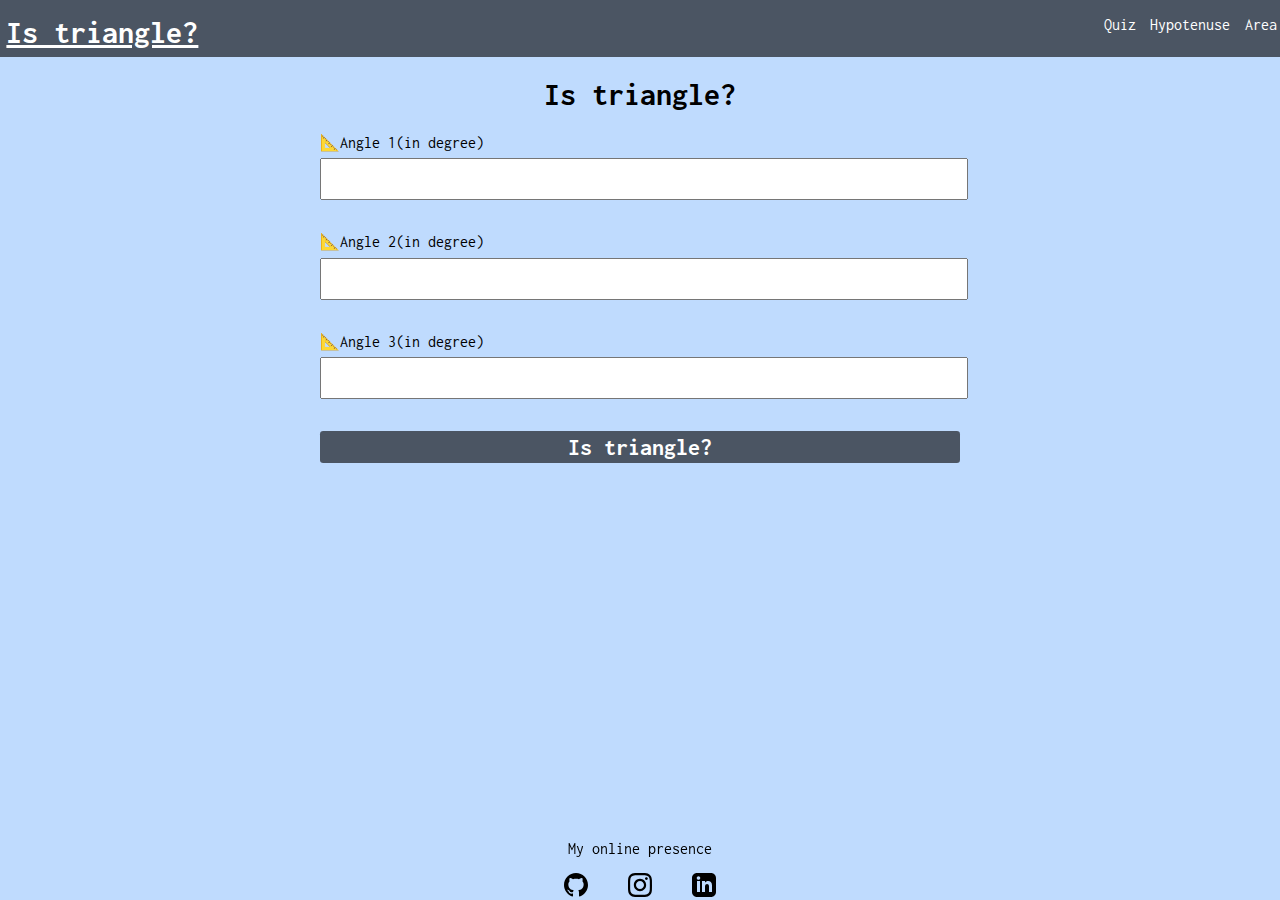
<file: index.html>
<!DOCTYPE html>
<html lang="en">
  <head>
    <meta charset="UTF-8" />
    <meta http-equiv="X-UA-Compatible" content="IE=edge" />
    <meta name="viewport" content="width=device-width, initial-scale=1.0" />
    <link href="style/style1.css" rel="stylesheet" />
    <link href="style/common.css" rel="stylesheet" />
    <title>fun with triangles</title>
  </head>
  <body>
    <nav id="navigation">
      <h1 id="navigation-heading" style="text-decoration: underline">
        Is triangle?
      </h1>
      <div id="link-container">
        <a class="link-primary" target="_blank" href="quiz.html">Quiz</a>
        <a class="link-primary" target="_blank" href="hypotenus.html"
          >Hypotenuse
        </a>
        <a
          class="link-primary"
          target="_blank"
          href="area.html"
          style="padding-right: 0.2rem"
          >Area</a
        >
      </div>
    </nav>
    <main id="container">
      <h1 id="heading-main">Is triangle?</h1>
      <label class="input-label" for="angle-one">📐Angle 1(in degree)</label>
      <input id="angle-one" type="number" />
      <label class="input-label" for="angle-two">📐Angle 2(in degree)</label>
      <input id="angle-two" type="number" />
      <label class="input-label" for="angle-three">📐Angle 3(in degree)</label>
      <input id="angle-three" type="number" />
      <h2 id="btn-submit">Is triangle?</h2>
      <h2 id="output"></h2>
    </main>
    <footer id="footer">
      <div id="footer-heading">My online presence</div>
      <div>
        <a href="https://github.com/nikhilnitrr" target="_blank"
          ><img src="images/github.svg" alt=""
        /></a>
        <a href="https://instagram.com/itz.nikhil.chandrakar" target="_blank"
          ><img src="images/insta.svg"
        /></a>
        <a
          href="https://www.linkedin.com/in/nikhil-chandrakar-573419155/"
          target="_blank"
          ><img src="images/linkedin.svg"
        /></a>
      </div>
    </footer>
    <script src="script/script1.js"></script>
  </body>
</html>
</file>
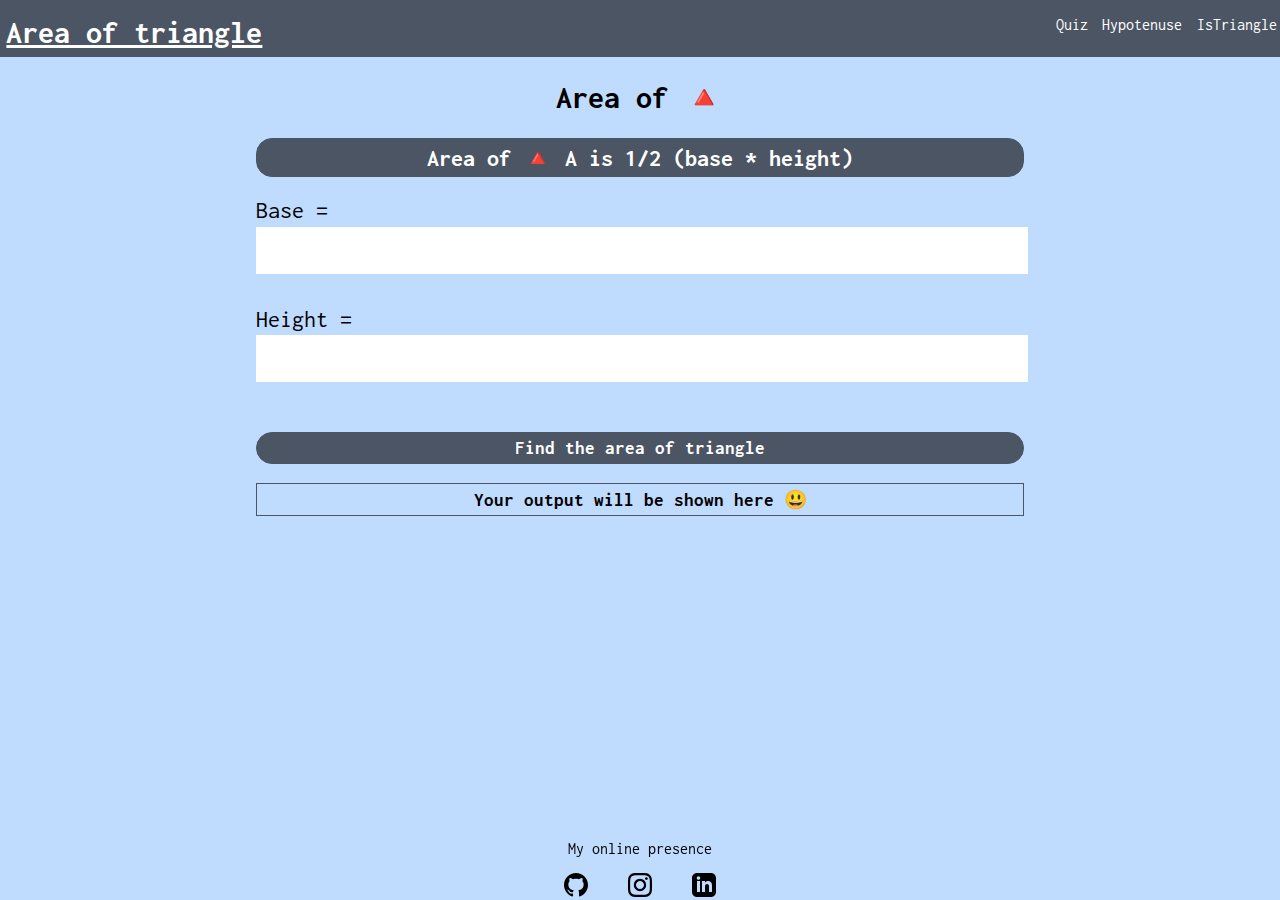
<file: area.html>
<!DOCTYPE html>
<html lang="en">
  <head>
    <meta charset="UTF-8" />
    <meta http-equiv="X-UA-Compatible" content="IE=edge" />
    <meta name="viewport" content="width=device-width, initial-scale=1.0" />
    <link href="style/style4.css" rel="stylesheet" />
    <link href="style/common.css" rel="stylesheet" />
    <title>Area of 🔺</title>
  </head>
  <body>
    <nav id="navigation">
      <h1 id="navigation-heading" style="text-decoration: underline">
        Area of triangle
      </h1>
      <div id="link-container">
        <a class="link-primary" target="_blank" href="quiz.html">Quiz</a>
        <a class="link-primary" target="_blank" href="hypotenus.html"
          >Hypotenuse
        </a>
        <a
          class="link-primary"
          target="_blank"
          href="index.html"
          style="padding-right: 0.2rem"
          >IsTriangle</a
        >
      </div>
    </nav>
    <main id="container">
      <h1 id="heading-main">Area of 🔺</h1>
      <h2 id="formulae">Area of 🔺 A is 1/2 (base * height)</h2>
      <label class="input-label" for="input-base">Base =</label>
      <input id="input-base" type="number" />
      <label class="input-label" for="input-height">Height =</label>
      <input id="input-height" type="number" />
      <h3 id="output1" style="cursor: pointer">Find the area of triangle</h3>
      <h3 id="output">Your output will be shown here 😃</h3>
    </main>
    <footer id="footer">
      <div id="footer-heading">My online presence</div>
      <div>
        <a href="https://github.com/nikhilnitrr" target="_blank"
          ><img src="images/github.svg" alt=""
        /></a>
        <a href="https://instagram.com/itz.nikhil.chandrakar" target="_blank"
          ><img src="images/insta.svg"
        /></a>
        <a
          href="https://www.linkedin.com/in/nikhil-chandrakar-573419155/"
          target="_blank"
          ><img src="images/linkedin.svg"
        /></a>
      </div>
    </footer>
    <script src="script/script4.js"></script>
  </body>
</html>
</file>
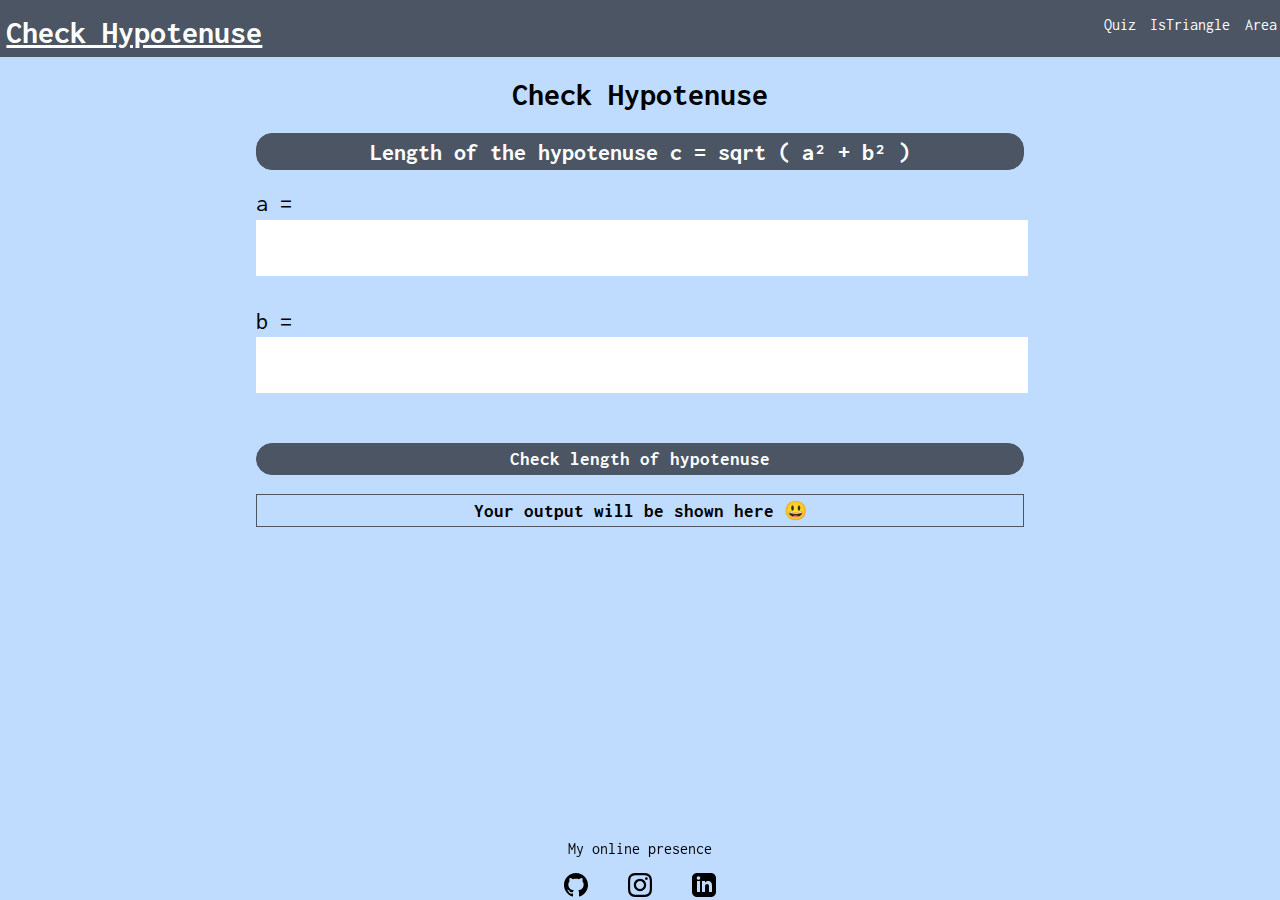
<file: hypotenus.html>
<!DOCTYPE html>
<html lang="en">
  <head>
    <meta charset="UTF-8" />
    <meta http-equiv="X-UA-Compatible" content="IE=edge" />
    <meta name="viewport" content="width=device-width, initial-scale=1.0" />
    <link href="style/style3.css" rel="stylesheet" />
    <link href="style/common.css" rel="stylesheet" />
    <title>Hypotenuse Check</title>
  </head>
  <body>
    <nav id="navigation">
      <h1 id="navigation-heading" style="text-decoration: underline">
        Check Hypotenuse
      </h1>
      <div id="link-container">
        <a class="link-primary" target="_blank" href="quiz.html">Quiz</a>
        <a class="link-primary" target="_blank" href="index.html"
          >IsTriangle
        </a>
        <a
          class="link-primary"
          target="_blank"
          href="area.html"
          style="padding-right: 0.2rem"
          >Area</a
        >
      </div>
    </nav>
    <main id="container">
      <h1 id="heading-main">Check Hypotenuse</h1>
      <h2 id="formulae">Length of the hypotenuse c = sqrt ( a² + b² )</h2>
      <label class="input-label" for="input-a">a =</label>
      <input id="input-a" type="number" />
      <label class="input-label" for="input-b">b =</label>
      <input id="input-b" type="number" />
      <h3 id="output1" style="cursor: pointer">Check length of hypotenuse</h3>
      <h3 id="output">Your output will be shown here 😃</h3>
    </main>
    <footer id="footer">
      <div id="footer-heading">My online presence</div>
      <div>
        <a href="https://github.com/nikhilnitrr" target="_blank"
          ><img src="images/github.svg" alt=""
        /></a>
        <a href="https://instagram.com/itz.nikhil.chandrakar" target="_blank"
          ><img src="images/insta.svg"
        /></a>
        <a
          href="https://www.linkedin.com/in/nikhil-chandrakar-573419155/"
          target="_blank"
          ><img src="images/linkedin.svg"
        /></a>
      </div>
    </footer>
    <script src="script/script3.js"></script>
  </body>
</html>
</file>
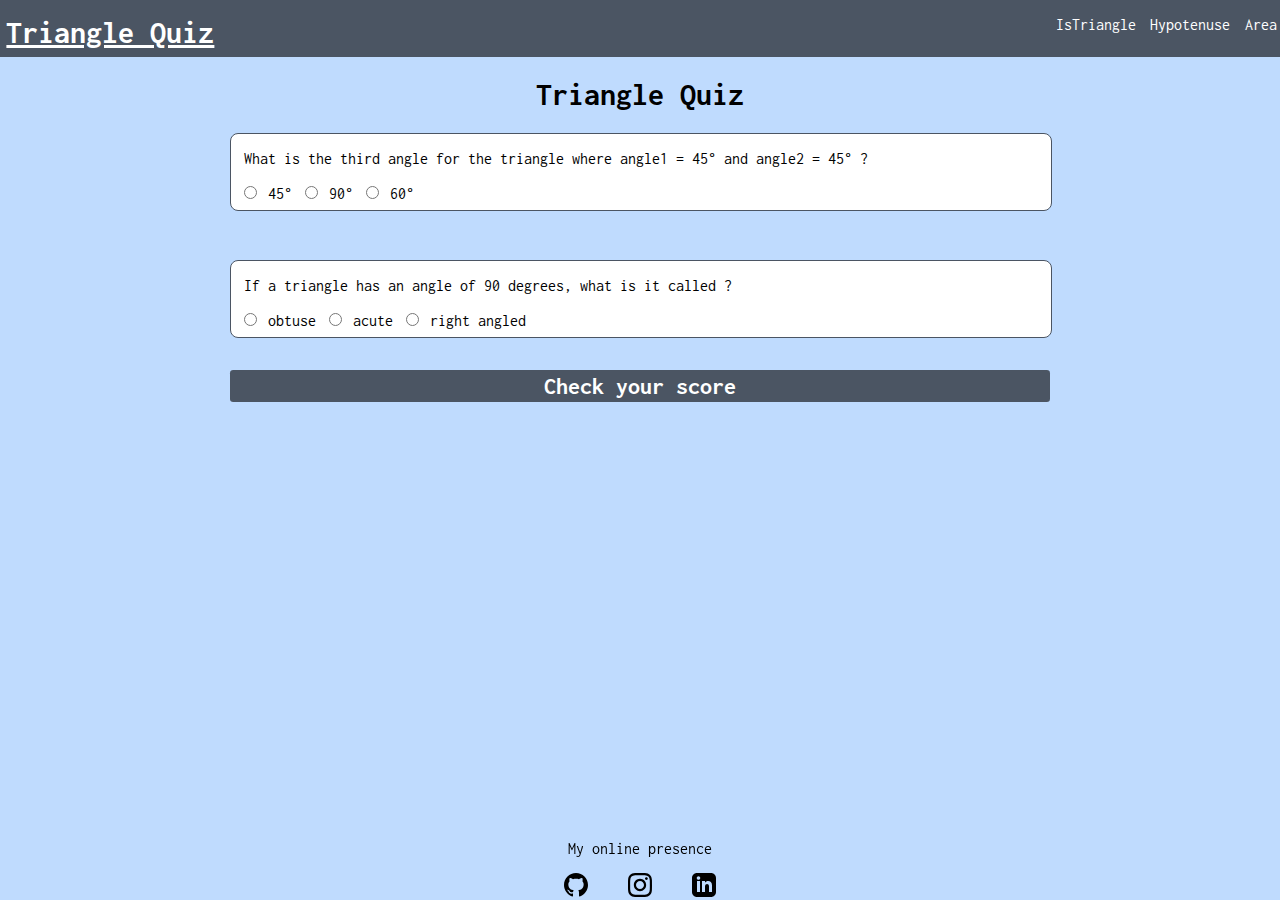
<file: quiz.html>
<!DOCTYPE html>
<html lang="en">
  <head>
    <meta charset="UTF-8" />
    <meta http-equiv="X-UA-Compatible" content="IE=edge" />
    <meta name="viewport" content="width=device-width, initial-scale=1.0" />
    <link href="style/style2.css" rel="stylesheet" />
    <link href="style/common.css" rel="stylesheet" />
    <title>Triangle Quiz</title>
  </head>
  <body>
    <nav id="navigation">
      <h1 id="navigation-heading" style="text-decoration: underline">
        Triangle Quiz
      </h1>
      <div id="link-container">
        <a class="link-primary" target="_blank" href="index.html">IsTriangle</a>
        <a class="link-primary" target="_blank" href="hypotenus.html"
          >Hypotenuse
        </a>
        <a
          class="link-primary"
          target="_blank"
          href="area.html"
          style="padding-right: 0.2rem"
          >Area</a
        >
      </div>
    </nav>
    <main id="container">
      <h1 id="heading-main">Triangle Quiz</h1>
      <div id="container">
        <form id="form">
          <div class="quiz-container">
            <p class="question">
              What is the third angle for the triangle where angle1 = 45° and
              angle2 = 45° ?
            </p>
            <div class="options">
              <input id="q1opt1" type="radio" name="answer1" value="45°" />
              <label for="q1opt1">45°</label>
              <input id="q1opt2" type="radio" name="answer1" value="90°" />
              <label for="q1opt2">90°</label>
              <input id="q1opt3" type="radio" name="answer1" value="60°" />
              <label for="q1opt3">60°</label>
            </div>
          </div>
          <br />
          <div class="quiz-container">
            <p class="question">
              If a triangle has an angle of 90 degrees, what is it called ?
            </p>
            <div class="options">
              <input id="q2opt1" type="radio" name="answer2" value="obtuse" />
              <label for="q2opt1">obtuse</label>
              <input id="q2opt2" type="radio" name="answer2" value="acute" />
              <label for="q2opt2">acute</label>
              <input
                id="q2opt3"
                type="radio"
                name="answer2"
                value="right angled"
              />
              <label for="q2opt3">right angled</label>
            </div>
          </div>
        </form>
        <h2 id="btn-submit">Check your score</h2>
      </div>
      <h2 id="output"></h2>
    </main>
    <footer id="footer">
      <div id="footer-heading">My online presence</div>
      <div>
        <a href="https://github.com/nikhilnitrr" target="_blank"
          ><img src="images/github.svg" alt=""
        /></a>
        <a href="https://instagram.com/itz.nikhil.chandrakar" target="_blank"
          ><img src="images/insta.svg"
        /></a>
        <a
          href="https://www.linkedin.com/in/nikhil-chandrakar-573419155/"
          target="_blank"
          ><img src="images/linkedin.svg"
        /></a>
      </div>
    </footer>
    <script src="script/script2.js"></script>
  </body>
</html>
</file>
<file: style/style1.css>
@import url("https://fonts.googleapis.com/css2?family=Gemunu+Libre:wght@200;400&family=Inconsolata:wght@300;400;500&display=swap");

:root {
  --primary-color: #bfdbfe;
  --secondary-color: #4b5563;
}

body {
  font-family: "Inconsolata", monospace;
  background-color: var(--primary-color);
  margin: 0px;
}

#navigation {
  width: 100%;
  padding: 0;
  margin-bottom: 2rem;
  background-color: var(--secondary-color);
}

#navigation-heading {
  margin-left: 0;
  margin-right: 0;
  margin-top: 0;
  padding: 1rem;
  color: white;
}

#heading-main {
  text-align: center;
}

.input-label {
  display: block;
  margin-bottom: 0.4rem;
}

#container {
  width: 50%;
  margin: auto;
}

input[type="number"] {
  width: 100%;
  margin-bottom: 2rem;
  max-height: 6vh;
  min-height: 4vh;
}

#btn-submit {
  display: block;
  text-align: center;
  border: 0;
  border-radius: 0.2rem;
  margin: auto;
  padding: 0.2rem;
  margin-bottom: 0.3rem;
  font-family: "Inconsolata", monospace;
  background-color: var(--secondary-color);
  color: white;
  cursor: pointer;
}

#output {
  text-align: center;
}

#footer {
  width: 100%;
  position: fixed;
  bottom: 0;
  text-align: center;
}
</file>
<file: style/common.css>
@import url("https://fonts.googleapis.com/css2?family=Gemunu+Libre:wght@200;400&family=Inconsolata:wght@300;400;500&display=swap");

:root {
  --primary-color: #bfdbfe;
  --secondary-color: #4b5563;
}

body {
  font-family: "Inconsolata", monospace;
  background-color: var(--primary-color);
  margin: 0px;
}

.link-primary {
  color: white;
  text-decoration: none;
  padding: 0.2rem;
}

#link-container {
  float: right;
  display: inline;
  padding-bottom: 0px;
}

#navigation-heading {
  display: inline;
  padding-left: 0.4rem;
}

#navigation {
  margin-bottom: 0;
  padding-top: 1rem;
  padding-bottom: 0.5rem;
}

#footer {
  position: fixed;
  margin-top: 0.5rem;
  bottom: 0;
  width: 100%;
  text-align: center;
}

#footer-heading {
  margin-bottom: 1rem;
}

#footer a {
  margin: 1rem;
}
</file>
<file: style/style4.css>
@import url("https://fonts.googleapis.com/css2?family=Gemunu+Libre:wght@200;400&family=Inconsolata:wght@300;400;500&display=swap");

:root {
  --primary-color: #bfdbfe;
  --secondary-color: #4b5563;
}

body {
  font-family: "Inconsolata", monospace;
  background-color: var(--primary-color);
  margin: 0px;
}

#navigation {
  width: 100%;
  padding: 0;
  margin-bottom: 2rem;
  background-color: var(--secondary-color);
}

#navigation-heading {
  margin-left: 0;
  margin-right: 0;
  margin-top: 0;
  padding: 1rem;
  color: white;
}

#heading-main {
  text-align: center;
}

#container {
  width: 60%;
  margin: auto;
}

#formulae,
#output1 {
  text-align: center;
  border: 1px solid var(--secondary-color);
  border-radius: 1rem;
  padding: 0.3rem;
  background-color: var(--secondary-color);
  color: white;
}

#output {
  text-align: center;
  border: 1px solid var(--secondary-color);
  padding: 0.3rem;
}

.input-label {
  display: block;
  font-size: 1.5rem;
  margin-bottom: 0.2rem;
}

#input-base,
#input-height {
  width: 100%;
  height: 5vh;
  margin-bottom: 2rem;
  font-size: large;
  font-family: "Inconsolata", monospace;
  border: 0px;
}

#footer {
  position: fixed;
  bottom: 0;
  text-align: center;
  width: 100%;
}
</file>
<file: style/style3.css>
@import url("https://fonts.googleapis.com/css2?family=Gemunu+Libre:wght@200;400&family=Inconsolata:wght@300;400;500&display=swap");

:root {
  --primary-color: #bfdbfe;
  --secondary-color: #4b5563;
}

body {
  font-family: "Inconsolata", monospace;
  background-color: var(--primary-color);
  margin: 0px;
}

#navigation {
  width: 100%;
  padding: 0;
  margin-bottom: 2rem;
  background-color: var(--secondary-color);
}

#navigation-heading {
  margin-left: 0;
  margin-right: 0;
  margin-top: 0;
  padding: 1rem;
  color: white;
}

#heading-main {
  text-align: center;
}

#container {
  width: 60%;
  margin: auto;
}

#formulae,
#output1 {
  text-align: center;
  border: 1px solid var(--secondary-color);
  padding: 0.3rem;
  background-color: var(--secondary-color);
  border-radius:1rem;
  color: white;
}

#output {
  text-align: center;
  border: 1px solid var(--secondary-color);
  padding: 0.3rem;
}

.input-label {
  display: block;
  font-size: 1.5rem;
  margin-bottom: 0.2rem;
}

#input-a,
#input-b {
  width: 100%;
  height: 6vh;
  margin-bottom: 2rem;
  font-size: large;
  font-family: "Inconsolata", monospace;
  border: 0px;
}

#footer {
  position: fixed;
  bottom: 0;
  text-align: center;
  width: 100%;
}
</file>
<file: style/style2.css>
@import url("https://fonts.googleapis.com/css2?family=Gemunu+Libre:wght@200;400&family=Inconsolata:wght@300;400;500&display=swap");

:root {
  --primary-color: #bfdbfe;
  --secondary-color: #4b5563;
}

body {
  font-family: "Inconsolata", monospace;
  background-color: var(--primary-color);
  margin: 0px;
}

#navigation {
  width: 100%;
  padding: 0;
  margin-bottom: 2rem;
  background-color: var(--secondary-color);
}

#navigation-heading {
  margin-left: 0;
  margin-right: 0;
  margin-top: 0;
  padding: 1rem;
  color: white;
  margin-bottom: 0.5rem;
}

#heading-main {
  text-align: center;
}

#container {
  width: 80%;
  margin: auto;
}

.quiz-container {
  width: 100%;
  margin: auto;
  border: 1px solid var(--secondary-color);
  margin-bottom: 2rem;
  border-radius: 0.5rem;
  background-color: white;
}

.question {
  margin: 1rem 0.8rem;
}

.options {
  margin-left: 0.5rem;
  margin-bottom: 0.5rem;
}

#btn-submit {
  display: block;
  padding: 0.2rem;
  text-align: center;
  font-size: 1.5rem;
  margin: 2rem auto;
  background-color: var(--secondary-color);
  color: white;
  border: none;
  border-radius: 0.2rem;
  cursor: pointer;
}

#output {
  text-align: center;
}

#footer {
  position: fixed;
  bottom: 0;
  text-align: center;
  width: 100%;
}
</file>
